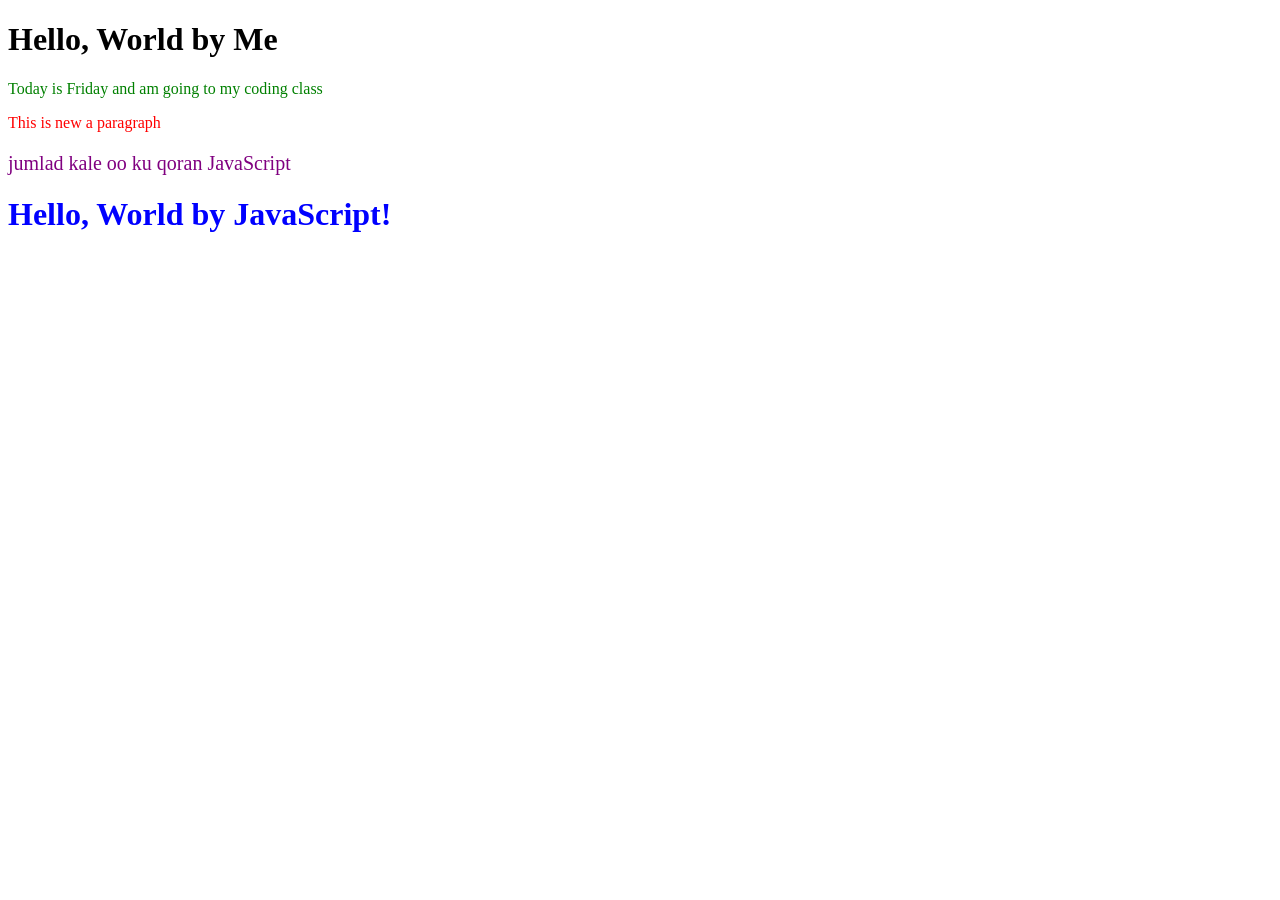
<file: ch10_dom/index.html>
<!DOCTYPE html>
<html lang="en">
<head>
    <meta charset="UTF-8">
    <meta name="viewport" content="width=device-width, initial-scale=1.0">
    <title>Document</title>
</head>
<body>
    <h1>Hello, World by Me</h1>
    <p> Today is Friday and am going to my coding class</p>
    <p> This is  new a paragraph</p>
    <p id="third-paragraph"> This is another paragraph</p>
    <script src="script.js"></script>

</body>
</html>
</file>
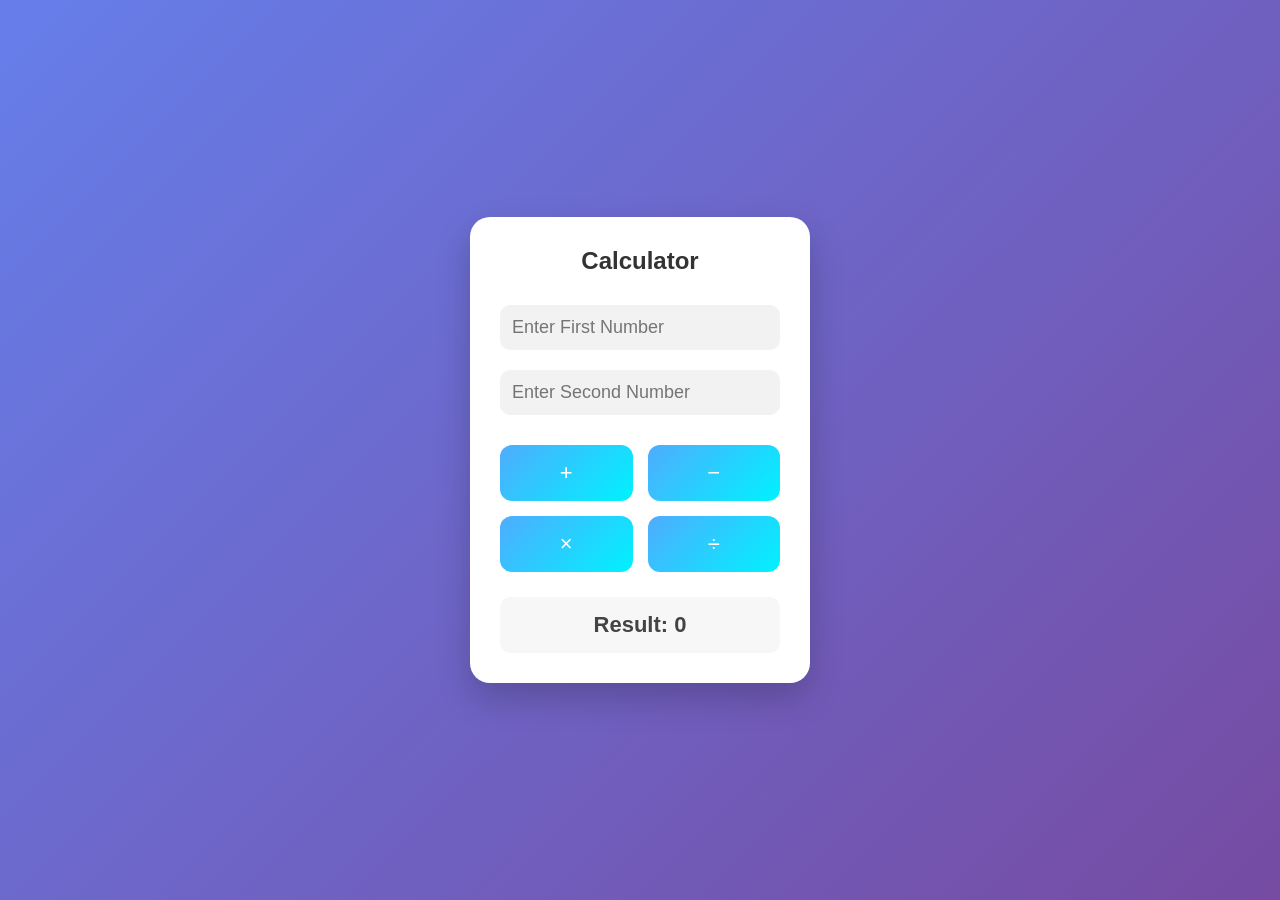
<file: ch1_intro/index.html>
<!DOCTYPE html>
<html lang="en">
<head>
    <meta charset="UTF-8">
    <meta name="viewport" content="width=device-width, initial-scale=1.0">
    <title>Beautiful Calculator</title>
    <link rel="stylesheet" href="style.css">
</head>
<body>

<div class="calculator">
    <h2>Calculator</h2>

    <input type="number" id="num1" placeholder="Enter First Number">
    <input type="number" id="num2" placeholder="Enter Second Number">

    <div class="buttons">
        <button onclick="calculate('+')">+</button>
        <button onclick="calculate('-')">−</button>
        <button onclick="calculate('*')">×</button>
        <button onclick="calculate('/')">÷</button>
    </div>

    <div class="result" id="result">Result: 0</div>
</div>

<script src="script.js"></script>
</body>
</html>
</file>
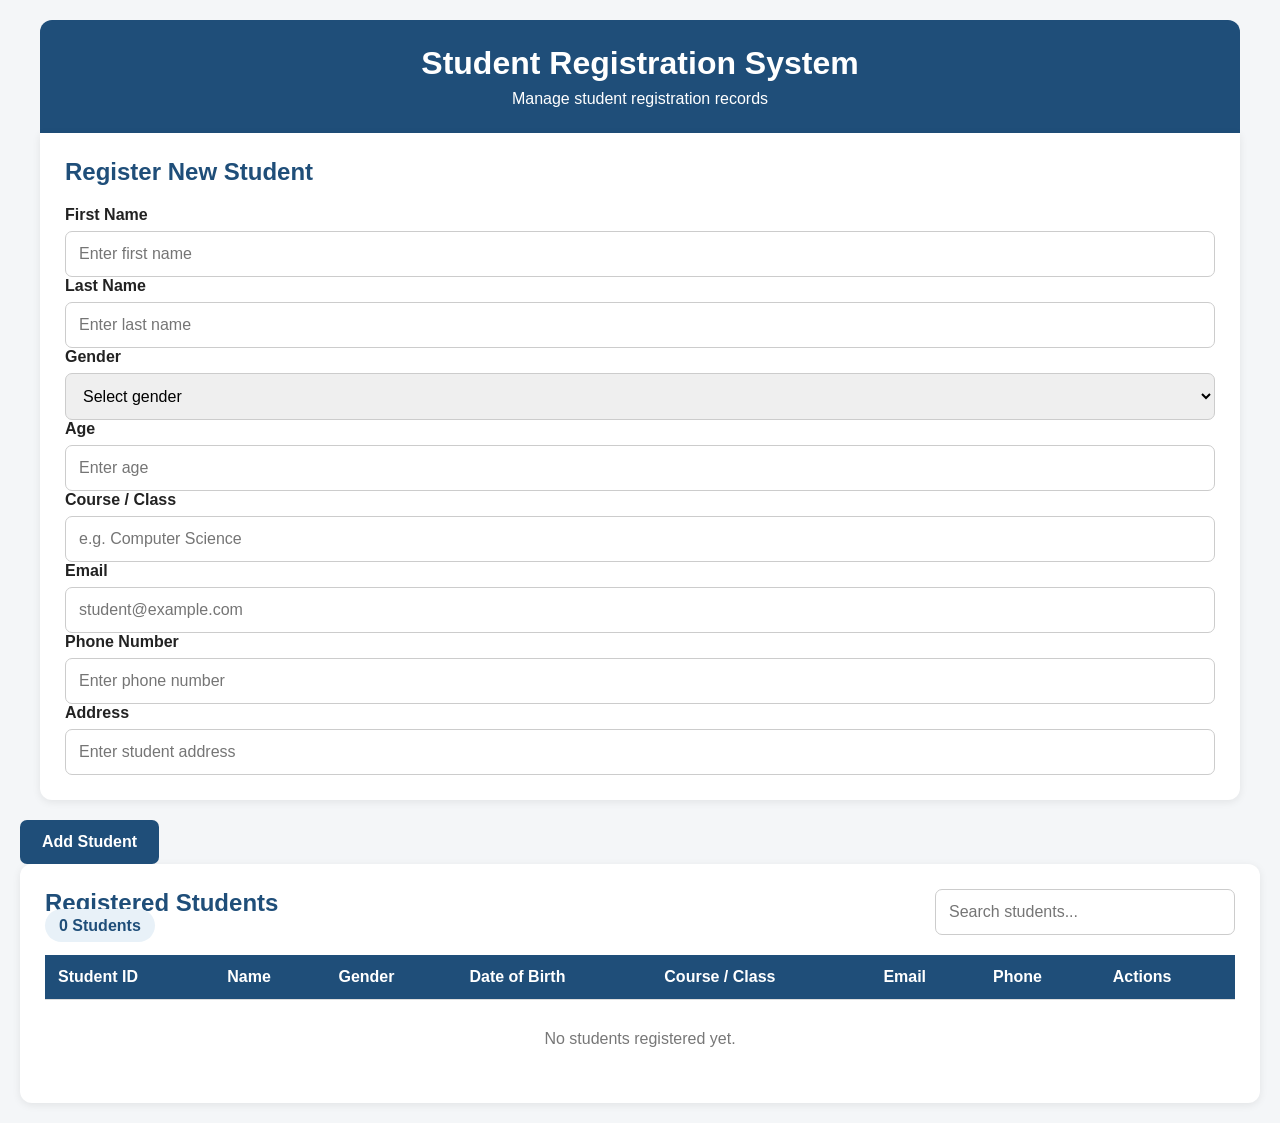
<file: ai_projects/student_reg_form/index.html>
<!DOCTYPE html>
<html lang="en">
<head>
    <meta charset="UTF-8">
    <meta name="viewport" content="width=device-width, initial-scale=1.0">
    <title>Student Registration System</title>

    <style>
        * {
            box-sizing: border-box;
            margin: 0;
            padding: 0;
        }

        body {
            font-family: Arial, sans-serif;
            background: #f4f6f8;
            color: #222;
            padding: 20px;
        }

        .container {
            max-width: 1200px;
            margin: auto;
        }

        header {
            background: #1f4e79;
            color: white;
            padding: 25px;
            border-radius: 12px 12px 0 0;
            text-align: center;
        }

        header h1 {
            margin-bottom: 8px;
        }

        .form-section {
            background: white;
            padding: 25px;
            margin-bottom: 20px;
            border-radius: 0 0 12px 12px;
            box-shadow: 0 2px 8px rgba(0,0,0,0.08);
        }

        .form-section h2 {
            margin-bottom: 20px;
            color: #1f4e79;
        }

        .form-grid {
            display: grid;
            grid-template-columns: repeat(2, 1fr);
            gap: 18px;
        }

        .form-group {
            display: flex;
            flex-direction: column;
        }

        .form-group.full {
            grid-column: 1 / -1;
        }

        label {
            font-weight: bold;
            margin-bottom: 7px;
        }

        input,
        select {
            width: 100%;
            padding: 13px;
            border: 1px solid #ccc;
            border-radius: 7px;
            font-size: 16px;
        }

        input:focus,
        select:focus {
            outline: none;
            border-color: #1f4e79;
        }

        .buttons {
            margin-top: 20px;
            display: flex;
            gap: 10px;
            flex-wrap: wrap;
        }

        button {
            border: none;
            padding: 13px 22px;
            border-radius: 7px;
            font-size: 16px;
            cursor: pointer;
            font-weight: bold;
        }

        .btn-primary {
            background: #1f4e79;
            color: white;
        }

        .btn-primary:hover {
            background: #163a5c;
        }

        .btn-secondary {
            background: #777;
            color: white;
        }

        .btn-secondary:hover {
            background: #555;
        }

        .students-section {
            background: white;
            padding: 25px;
            border-radius: 12px;
            box-shadow: 0 2px 8px rgba(0,0,0,0.08);
        }

        .students-header {
            display: flex;
            justify-content: space-between;
            align-items: center;
            gap: 15px;
            margin-bottom: 20px;
            flex-wrap: wrap;
        }

        .students-header h2 {
            color: #1f4e79;
        }

        .search-box {
            max-width: 300px;
        }

        .table-wrapper {
            overflow-x: auto;
        }

        table {
            width: 100%;
            border-collapse: collapse;
            min-width: 850px;
        }

        th,
        td {
            padding: 13px;
            border-bottom: 1px solid #ddd;
            text-align: left;
        }

        th {
            background: #1f4e79;
            color: white;
        }

        tr:hover {
            background: #f5f8fb;
        }

        .action-buttons {
            display: flex;
            gap: 7px;
        }

        .edit-btn {
            background: #f0ad4e;
            color: white;
            padding: 8px 12px;
            font-size: 14px;
        }

        .delete-btn {
            background: #d9534f;
            color: white;
            padding: 8px 12px;
            font-size: 14px;
        }

        .edit-btn:hover {
            background: #ec971f;
        }

        .delete-btn:hover {
            background: #c9302c;
        }

        .empty-message {
            text-align: center;
            padding: 30px;
            color: #777;
        }

        .student-count {
            background: #e8f1f8;
            color: #1f4e79;
            padding: 8px 14px;
            border-radius: 20px;
            font-weight: bold;
        }

        /* Tablet */
        @media (max-width: 768px) {
            body {
                padding: 10px;
            }

            header {
                padding: 20px 15px;
            }

            .form-section,
            .students-section {
                padding: 18px;
            }

            .form-grid {
                grid-template-columns: 1fr;
            }

            .form-group.full {
                grid-column: auto;
            }

            .students-header {
                align-items: stretch;
                flex-direction: column;
            }

            .search-box {
                max-width: 100%;
            }

            .buttons button {
                flex: 1;
            }
        }

        /* Phone */
        @media (max-width: 480px) {
            body {
                padding: 5px;
            }

            header h1 {
                font-size: 24px;
            }

            .form-section,
            .students-section {
                padding: 15px;
            }

            .buttons {
                flex-direction: column;
            }

            .buttons button {
                width: 100%;
            }
        }
    </style>
</head>

<body>

<div class="container">

    <header>
        <h1>Student Registration System</h1>
        <p>Manage student registration records</p>
    </header>

    <!-- Registration Form -->
    <section class="form-section">

        <h2 id="formTitle">Register New Student</h2>

        

    <form id="student form">
                <div class="form-group">
                    <label for="firstName">First Name</label>
                    <input
                        type="text"
                        id="firstName"
                        placeholder="Enter first name"
                        required
                    >
                </div>

                <div class="form-group">
                    <label for="lastName">Last Name</label>
                    <input
                        type="text"
                        id="lastName"
                        placeholder="Enter last name"
                        required
                    >
                </div>

                <div class="form-group">
                    <label for="gender">Gender</label>
                    <select id="gender" required>
                        <option value="">Select gender</option>
                        <option value="Male">Male</option>
                        <option value="Female">Female</option>
                        <option value="Other">Other</option>
                    </select>
                </div>

                <div class="form-group">
                    <label for="age">Age</label>
                    <input
                        type="number"
                        id="age"
                        placeholder="Enter age"
                        required
                    >
                </div>

                <div class="form-group">
                    <label for="course">Course / Class</label>
                    <input
                        type="text"
                        id="course"
                        placeholder="e.g. Computer Science"
                        required
                    >
                </div>

                <div class="form-group">
                    <label for="email">Email</label>
                    <input
                        type="email"
                        id="email"
                        placeholder="student@example.com"
                        required
                    >
                </div>

                <div class="form-group">
                    <label for="phone">Phone Number</label>
                    <input
                        type="tel"
                        id="phone"
                        placeholder="Enter phone number"
                        required
                    >
                </div>

                <div class="form-group full">
                    <label for="address">Address</label>
                    <input
                        type="text"
                        id="address"
                        placeholder="Enter student address"
                        required
                    >
                </div>

            </div>

            <div class="buttons">
                <button type="submit" class="btn-primary" id="submitButton">
                    Add Student
                </button>

                <button
                    type="button"
                    class="btn-secondary"
                    id="cancelButton"
                    style="display: none;"
                >
                    Cancel Edit
                </button>
            </div>

        </form>
    </section>

    <!-- Students List -->
    <section class="students-section">

        <div class="students-header">

            <div>
                <h2>Registered Students</h2>
                <span class="student-count" id="studentCount">
                    0 Students
                </span>
            </div>

            <input
                type="search"
                id="searchInput"
                class="search-box"
                placeholder="Search students..."
            >

        </div>

        <div class="table-wrapper">

            <table>
                <thead>
                    <tr>
                        <th>Student ID</th>
                        <th>Name</th>
                        <th>Gender</th>
                        <th>Date of Birth</th>
                        <th>Course / Class</th>
                        <th>Email</th>
                        <th>Phone</th>
                        <th>Actions</th>
                    </tr>
                </thead>

                <tbody id="studentTableBody">
                    <!-- Students will be added here -->
                </tbody>
            </table>

        </div>

        <div
            id="emptyMessage"
            class="empty-message"
        >
            No students registered yet.
        </div>

    </section>

</div>


<script>

    // Get HTML elements
    const studentForm = document.getElementById("studentForm");
    const studentId = document.getElementById("studentId");
    const firstName = document.getElementById("firstName");
    const lastName = document.getElementById("lastName");
    const gender = document.getElementById("gender");
    const dateOfBirth = document.getElementById("dateOfBirth");
    const course = document.getElementById("course");
    const email = document.getElementById("email");
    const phone = document.getElementById("phone");
    const address = document.getElementById("address");

    const studentTableBody =
        document.getElementById("studentTableBody");

    const studentCount =
        document.getElementById("studentCount");

    const searchInput =
        document.getElementById("searchInput");

    const submitButton =
        document.getElementById("submitButton");

    const cancelButton =
        document.getElementById("cancelButton");

    const formTitle =
        document.getElementById("formTitle");

    const emptyMessage =
        document.getElementById("emptyMessage");


    // Load students from browser storage
    let students =
        JSON.parse(localStorage.getItem("students")) || [];

    // Used when editing
    let editIndex = -1;


    // Display students when page loads
    displayStudents();


    // Add or update student
    studentForm.addEventListener("submit", function(event) {

        event.preventDefault();

        const student = {
            id: studentId.value.trim(),
            firstName: firstName.value.trim(),
            lastName: lastName.value.trim(),
            gender: gender.value,
            dateOfBirth: dateOfBirth.value,
            course: course.value.trim(),
            email: email.value.trim(),
            phone: phone.value.trim(),
            address: address.value.trim()
        };


        // Check for duplicate Student ID
        const duplicate = students.some((studentItem, index) => {
            return studentItem.id.toLowerCase() === student.id.toLowerCase()
                && index !== editIndex;
        });

        if (duplicate) {
            alert("A student with this ID already exists.");
            return;
        }


        // Update existing student
        if (editIndex !== -1) {

            students[editIndex] = student;

            alert("Student updated successfully.");

            editIndex = -1;

            submitButton.textContent = "Add Student";
            formTitle.textContent = "Register New Student";
            cancelButton.style.display = "none";

        }

        // Add new student
        else {

            students.push(student);

            alert("Student registered successfully.");
        }


        // Save to localStorage
        saveStudents();

        // Refresh table
        displayStudents();

        // Clear form
        studentForm.reset();

    });


    // Display students
    function displayStudents(searchTerm = "") {

        studentTableBody.innerHTML = "";

        const filteredStudents = students.filter(student => {

            const searchText = `
                ${student.id}
                ${student.firstName}
                ${student.lastName}
                ${student.course}
                ${student.email}
                ${student.phone}
            `.toLowerCase();

            return searchText.includes(searchTerm.toLowerCase());

        });


        if (filteredStudents.length === 0) {

            emptyMessage.style.display = "block";

        } else {

            emptyMessage.style.display = "none";

        }


        filteredStudents.forEach((student) => {

            // Find the original index
            const originalIndex =
                students.indexOf(student);

            const row =
                document.createElement("tr");


            row.innerHTML = `

                <td>${escapeHTML(student.id)}</td>

                <td>
                    ${escapeHTML(student.firstName)}
                    ${escapeHTML(student.lastName)}
                </td>

                <td>${escapeHTML(student.gender)}</td>

                <td>${escapeHTML(student.dateOfBirth)}</td>

                <td>${escapeHTML(student.course)}</td>

                <td>${escapeHTML(student.email)}</td>

                <td>${escapeHTML(student.phone)}</td>

                <td>
                    <div class="action-buttons">

                        <button
                            class="edit-btn"
                            onclick="editStudent(${originalIndex})"
                        >
                            Edit
                        </button>

                        <button
                            class="delete-btn"
                            onclick="deleteStudent(${originalIndex})"
                        >
                            Delete
                        </button>

                    </div>
                </td>

            `;

            studentTableBody.appendChild(row);

        });


        // Update student count
        studentCount.textContent =
            `${students.length} ${
                students.length === 1 ? "Student" : "Students"
            }`;

    }


    // Edit student
    function editStudent(index) {

        const student = students[index];

        studentId.value = student.id;
        firstName.value = student.firstName;
        lastName.value = student.lastName;
        gender.value = student.gender;
        dateOfBirth.value = student.dateOfBirth;
        course.value = student.course;
        email.value = student.email;
        phone.value = student.phone;
        address.value = student.address;


        editIndex = index;

        formTitle.textContent = "Update Student";

        submitButton.textContent = "Update Student";

        cancelButton.style.display = "inline-block";


        // Scroll back to form
        window.scrollTo({
            top: 0,
            behavior: "smooth"
        });

    }


    // Delete student
    function deleteStudent(index) {

        const student = students[index];

        const confirmed = confirm(
            `Are you sure you want to delete ${student.firstName} ${student.lastName}?`
        );

        if (!confirmed) {
            return;
        }


        students.splice(index, 1);

        saveStudents();

        displayStudents();

        alert("Student deleted successfully.");

    }


    // Cancel editing
    cancelButton.addEventListener("click", function() {

        editIndex = -1;

        studentForm.reset();

        formTitle.textContent =
            "Register New Student";

        submitButton.textContent =
            "Add Student";

        cancelButton.style.display =
            "none";

    });


    // Search students
    searchInput.addEventListener("input", function() {

        displayStudents(this.value);

    });


    // Save students
    function saveStudents() {

        localStorage.setItem(
            "students",
            JSON.stringify(students)
        );

    }


    // Prevent HTML injection when displaying text
    function escapeHTML(value) {

        return String(value)
            .replace(/&/g, "&amp;")
            .replace(/</g, "&lt;")
            .replace(/>/g, "&gt;")
            .replace(/"/g, "&quot;")
            .replace(/'/g, "&#039;");

    }

</script>

</body>
</html>
</file>
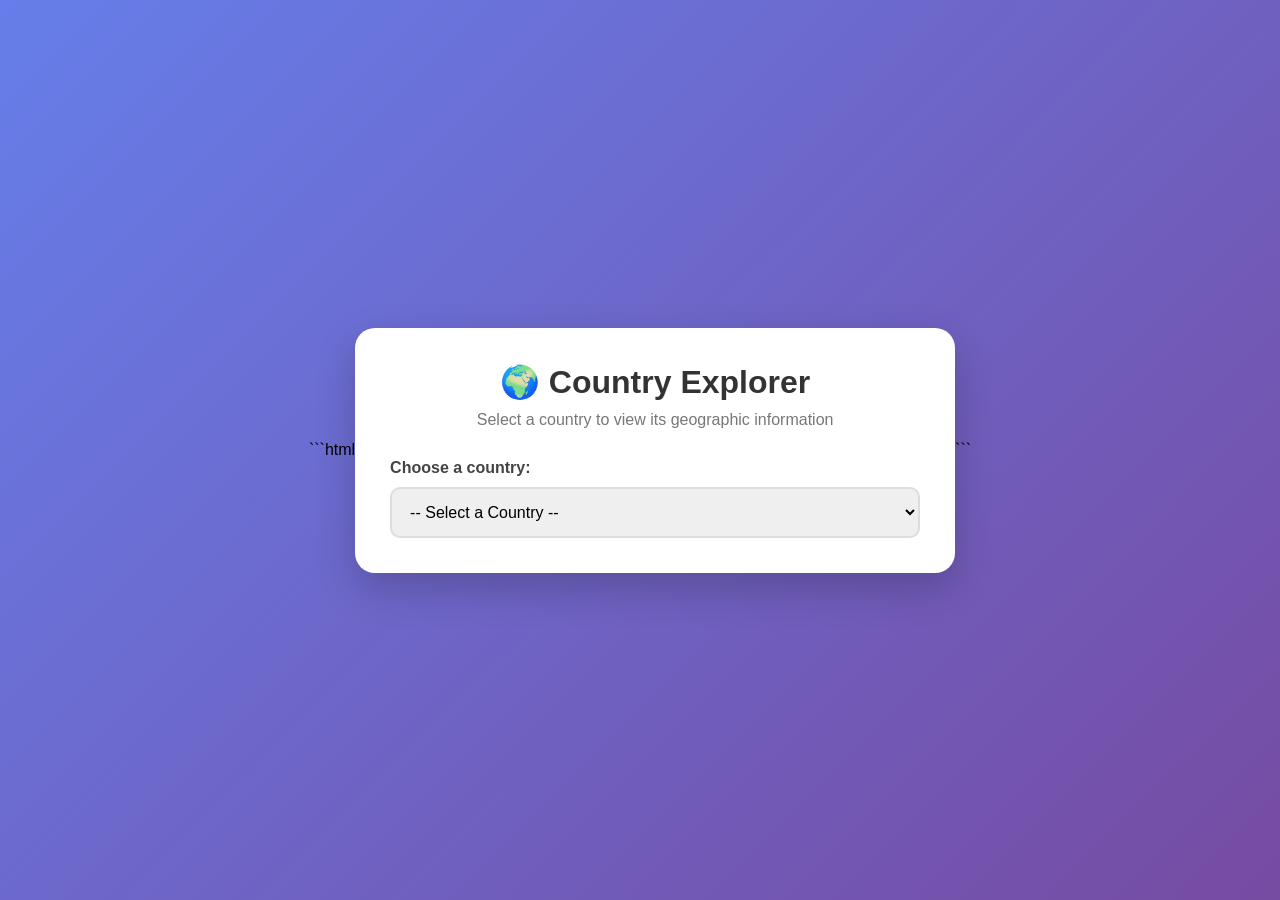
<file: ch12_events/onchange/index.html>
```html
<!DOCTYPE html>
<html lang="en">
<head>
    <meta charset="UTF-8">
    <meta name="viewport" content="width=device-width, initial-scale=1.0">
    <title>Country Geographic Information</title>

    <style>
        * {
            margin: 0;
            padding: 0;
            box-sizing: border-box;
        }

        body {
            font-family: Arial, sans-serif;
            min-height: 100vh;
            display: flex;
            justify-content: center;
            align-items: center;
            background: linear-gradient(135deg, #667eea, #764ba2);
            padding: 20px;
        }

        .container {
            width: 100%;
            max-width: 600px;
            background: white;
            padding: 35px;
            border-radius: 20px;
            box-shadow: 0 15px 40px rgba(0, 0, 0, 0.2);
        }

        h1 {
            text-align: center;
            color: #333;
            margin-bottom: 10px;
        }

        .subtitle {
            text-align: center;
            color: #777;
            margin-bottom: 30px;
        }

        label {
            display: block;
            font-weight: bold;
            color: #444;
            margin-bottom: 10px;
        }

        select {
            width: 100%;
            padding: 14px;
            font-size: 16px;
            border: 2px solid #ddd;
            border-radius: 10px;
            outline: none;
            cursor: pointer;
            transition: 0.3s;
        }

        select:focus {
            border-color: #667eea;
            box-shadow: 0 0 8px rgba(102, 126, 234, 0.3);
        }

        .info-card {
            margin-top: 30px;
            padding: 25px;
            background: linear-gradient(135deg, #f5f7ff, #eef0ff);
            border-radius: 15px;
            display: none;
            animation: fadeIn 0.5s ease;
        }

        .info-card.show {
            display: block;
        }

        .country-name {
            text-align: center;
            font-size: 28px;
            color: #4c51bf;
            margin-bottom: 20px;
        }

        .info-item {
            display: flex;
            justify-content: space-between;
            align-items: center;
            padding: 15px 0;
            border-bottom: 1px solid #ddd;
        }

        .info-item:last-child {
            border-bottom: none;
        }

        .info-label {
            font-weight: bold;
            color: #555;
        }

        .info-value {
            color: #333;
            font-weight: 500;
        }

        .emoji {
            font-size: 22px;
            margin-right: 8px;
        }

        @keyframes fadeIn {
            from {
                opacity: 0;
                transform: translateY(10px);
            }

            to {
                opacity: 1;
                transform: translateY(0);
            }
        }
    </style>
</head>

<body>

    <div class="container">

        <h1>🌍 Country Explorer</h1>

        <p class="subtitle">
            Select a country to view its geographic information
        </p>

        <label for="country">Choose a country:</label>

        <!-- onchange event -->
        <select id="country" onchange="showCountryInfo()">
            <option value="">-- Select a Country --</option>
            <option value="somalia">Somalia</option>
            <option value="uk">United Kingdom</option>
            <option value="usa">United States</option>
            <option value="canada">Canada</option>
            <option value="france">France</option>
            <option value="japan">Japan</option>
            <option value="australia">Australia</option>
            <option value="ghana">Ghana</option>
        </select>

        <!-- Information appears here -->
        <div id="infoCard" class="info-card">

            <h2 id="countryName" class="country-name"></h2>

            <div class="info-item">
                <span class="info-label">
                    <span class="emoji">🏛️</span>
                    Capital
                </span>
                <span id="capital" class="info-value"></span>
            </div>

            <div class="info-item">
                <span class="info-label">
                    <span class="emoji">👥</span>
                    Population
                </span>
                <span id="population" class="info-value"></span>
            </div>

            <div class="info-item">
                <span class="info-label">
                    <span class="emoji">🌎</span>
                    Continent
                </span>
                <span id="continent" class="info-value"></span>
            </div>

            <div class="info-item">
                <span class="info-label">
                    <span class="emoji">🗣️</span>
                    Language
                </span>
                <span id="language" class="info-value"></span>
            </div>

            <div class="info-item">
                <span class="info-label">
                    <span class="emoji">💰</span>
                    Currency
                </span>
                <span id="currency" class="info-value"></span>
            </div>

        </div>
    </div>


    <script>

        // Country data
        const countries = {

            somalia: {
                name: "Somalia",
                capital: "Mogadishu",
                population: "Approximately 15 million",
                continent: "Africa",
                language: "Somali & Arabic",
                currency: "Somali Shilling (S)"
            },

            uk: {
                name: "United Kingdom",
                capital: "London",
                population: "Approximately 69 million",
                continent: "Europe",
                language: "English",
                currency: "Pound Sterling (£)"
            },

            usa: {
                name: "United States",
                capital: "Washington, D.C.",
                population: "Approximately 340 million",
                continent: "North America",
                language: "English",
                currency: "US Dollar ($)"
            },

            canada: {
                name: "Canada",
                capital: "Ottawa",
                population: "Approximately 40 million",
                continent: "North America",
                language: "English & French",
                currency: "Canadian Dollar (C$)"
            },

            france: {
                name: "France",
                capital: "Paris",
                population: "Approximately 68 million",
                continent: "Europe",
                language: "French",
                currency: "Euro (€)"
            },

            japan: {
                name: "Japan",
                capital: "Tokyo",
                population: "Approximately 124 million",
                continent: "Asia",
                language: "Japanese",
                currency: "Japanese Yen (¥)"
            },

            australia: {
                name: "Australia",
                capital: "Canberra",
                population: "Approximately 27 million",
                continent: "Oceania",
                language: "English",
                currency: "Australian Dollar (A$)"
            },

            ghana: {
                name: "Ghana",
                capital: "Accra",
                population: "Approximately 34 million",
                continent: "Africa",
                language: "English",
                currency: "Ghanaian Cedi (₵)"
            }
        };


        // This function runs when onchange happens
        function showCountryInfo() {

            // Get the selected country
            const selectedCountry =
                document.getElementById("country").value;

            // Get the information card
            const infoCard =
                document.getElementById("infoCard");


            // If no country is selected
            if (selectedCountry === "") {

                infoCard.classList.remove("show");

                return;
            }


            // Get country information
            const country = countries[selectedCountry];


            // Put information into the HTML
            document.getElementById("countryName").textContent =
                country.name;

            document.getElementById("capital").textContent =
                country.capital;

            document.getElementById("population").textContent =
                country.population;

            document.getElementById("continent").textContent =
                country.continent;

            document.getElementById("language").textContent =
                country.language;

            document.getElementById("currency").textContent =
                country.currency;


            // Display the card
            infoCard.classList.add("show");
        }

    </script>

</body>
</html>
```
</file>
<file: ch1_intro/style.css>
*{
    margin:0;
    padding:0;
    box-sizing:border-box;
    font-family:Arial, Helvetica, sans-serif;
}

body{
    height:100vh;
    display:flex;
    justify-content:center;
    align-items:center;
    background:linear-gradient(135deg,#667eea,#764ba2);
}

.calculator{
    width:340px;
    background:#fff;
    padding:30px;
    border-radius:20px;
    box-shadow:0 15px 35px rgba(0,0,0,0.2);
    text-align:center;
}

.calculator h2{
    margin-bottom:20px;
    color:#333;
}

input{
    width:100%;
    padding:12px;
    margin:10px 0;
    border:none;
    outline:none;
    border-radius:10px;
    background:#f2f2f2;
    font-size:18px;
}

.buttons{
    display:grid;
    grid-template-columns:repeat(2,1fr);
    gap:15px;
    margin-top:20px;
}

button{
    padding:15px;
    font-size:22px;
    border:none;
    border-radius:12px;
    cursor:pointer;
    color:white;
    background:linear-gradient(135deg,#4facfe,#00f2fe);
    transition:.3s;
}

button:hover{
    transform:translateY(-3px);
    box-shadow:0 8px 15px rgba(0,0,0,.2);
}

.result{
    margin-top:25px;
    padding:15px;
    background:#f7f7f7;
    border-radius:10px;
    font-size:22px;
    font-weight:bold;
    color:#444;
}
</file>
